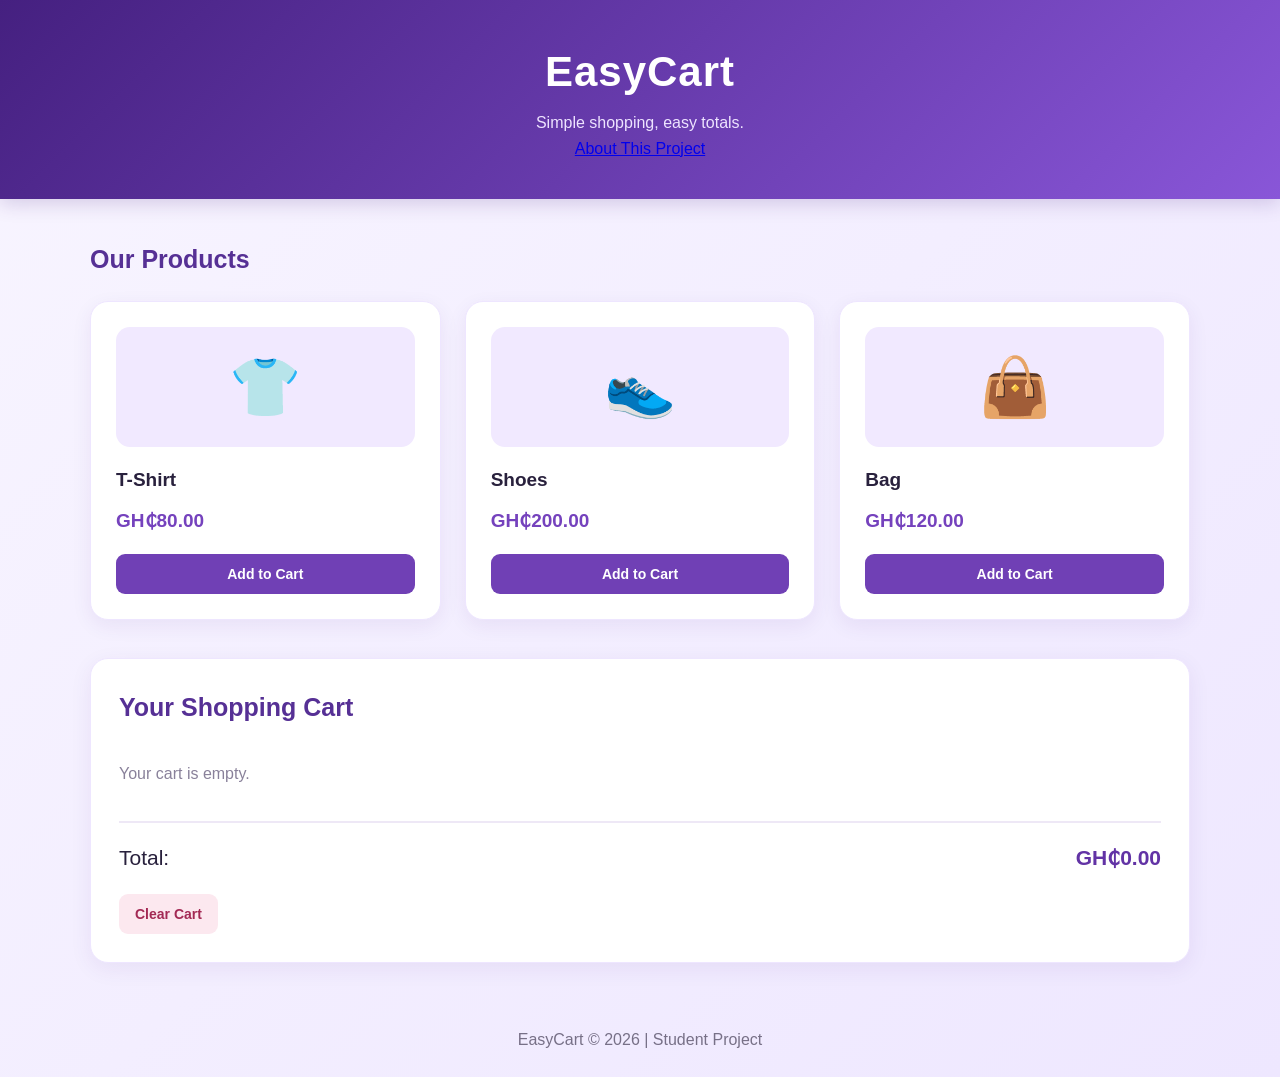
<file: index.html>
<!DOCTYPE html>
<html lang="en">
<head>
    <meta charset="UTF-8">
    <meta name="viewport" content="width=device-width, initial-scale=1.0">
    <title>EasyCart | Shopping Cart</title>
    <link rel="stylesheet" href="style.css">
    <script src="script.js" defer></script>
</head>
<body>

    <header>
        <h1>EasyCart</h1>
        <p>Simple shopping, easy totals.</p>
        <a href="about.html">About This Project</a> 
       
        
    </header>

    <main>
        <section class="products-section">
            <h2>Our Products</h2>

            <div id="products" class="products-grid"></div>
        </section>

        <section class="cart-section">
            <h2>Your Shopping Cart</h2>

            <div id="cart-items">
                <p class="empty-cart">Your cart is empty.</p>
            </div>

            <div class="cart-total">
                <span>Total:</span>
                <strong id="total">GH₵0.00</strong>
            </div>

            <button id="clear-cart" class="clear-button">
                Clear Cart
            </button>
        </section>
    </main>

    <footer>
        <p>EasyCart &copy; 2026 | Student Project</p>
    </footer>

</body>
</html>
</file>
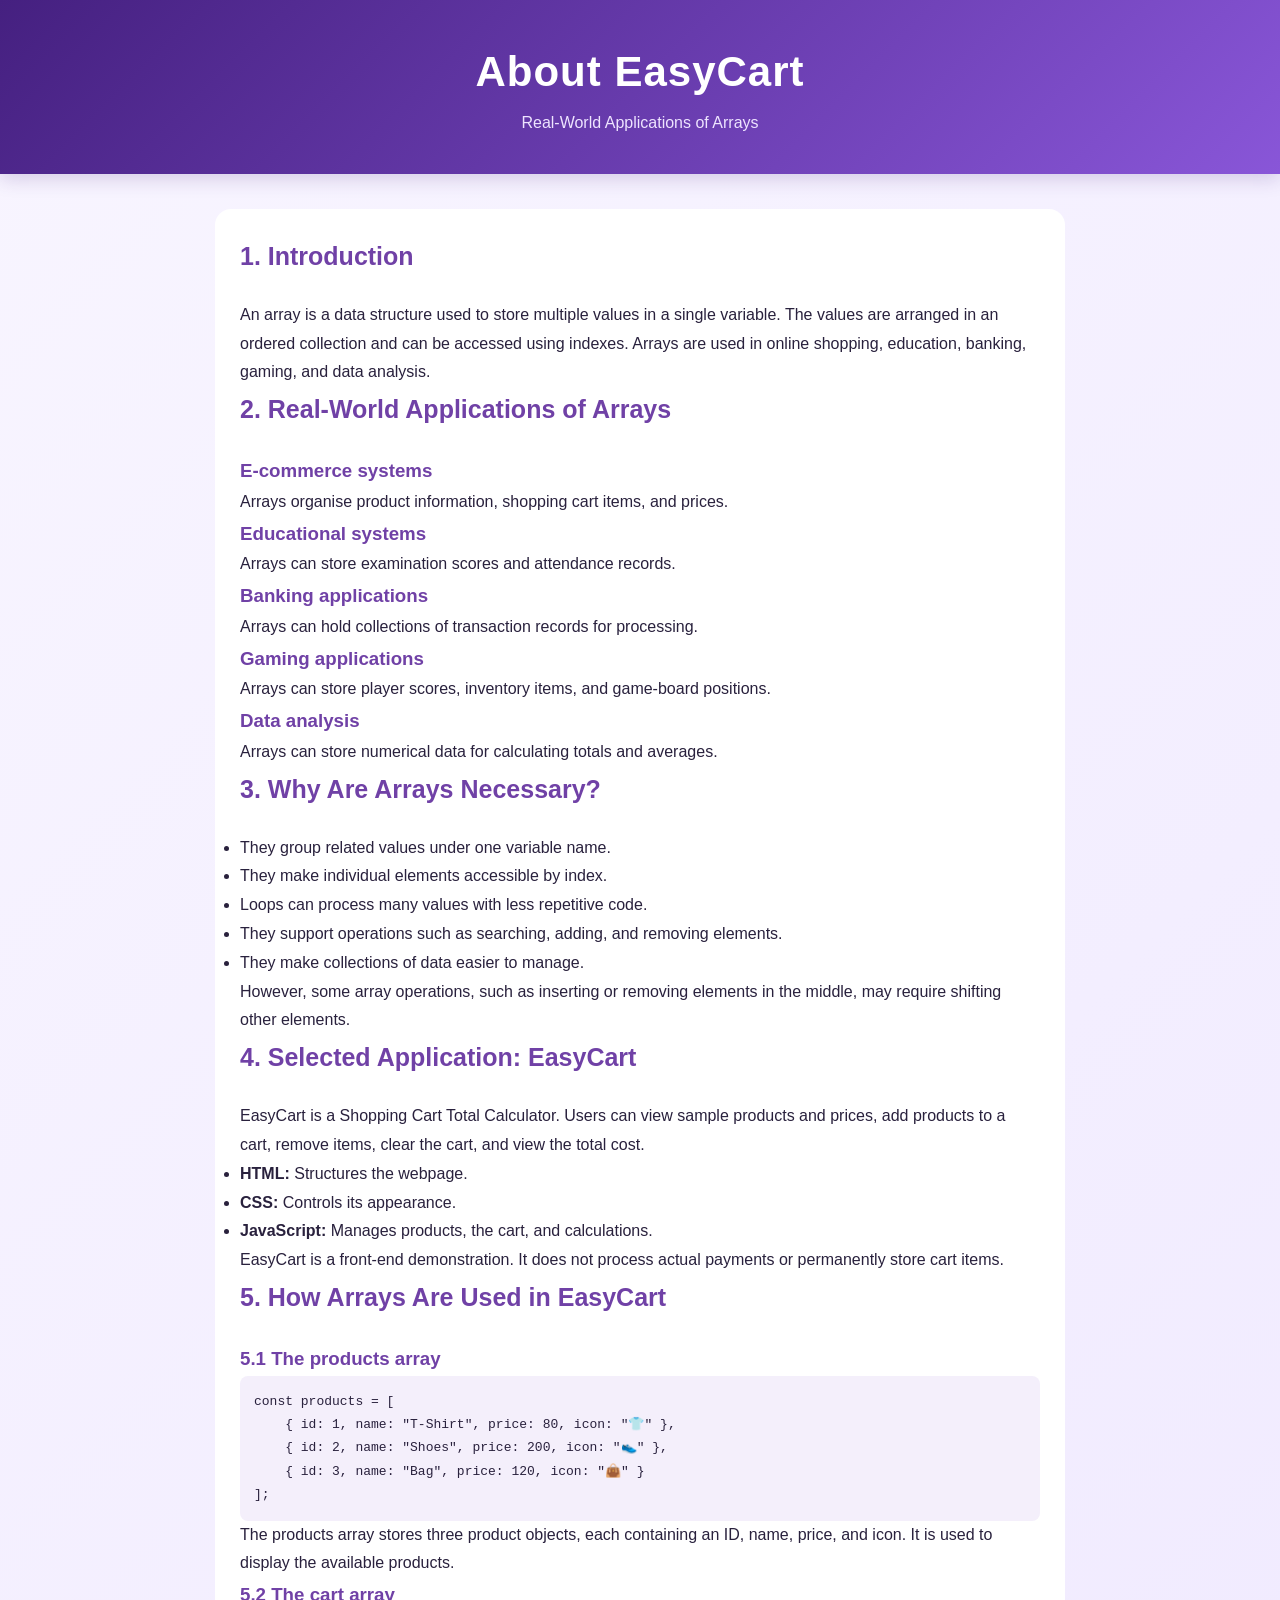
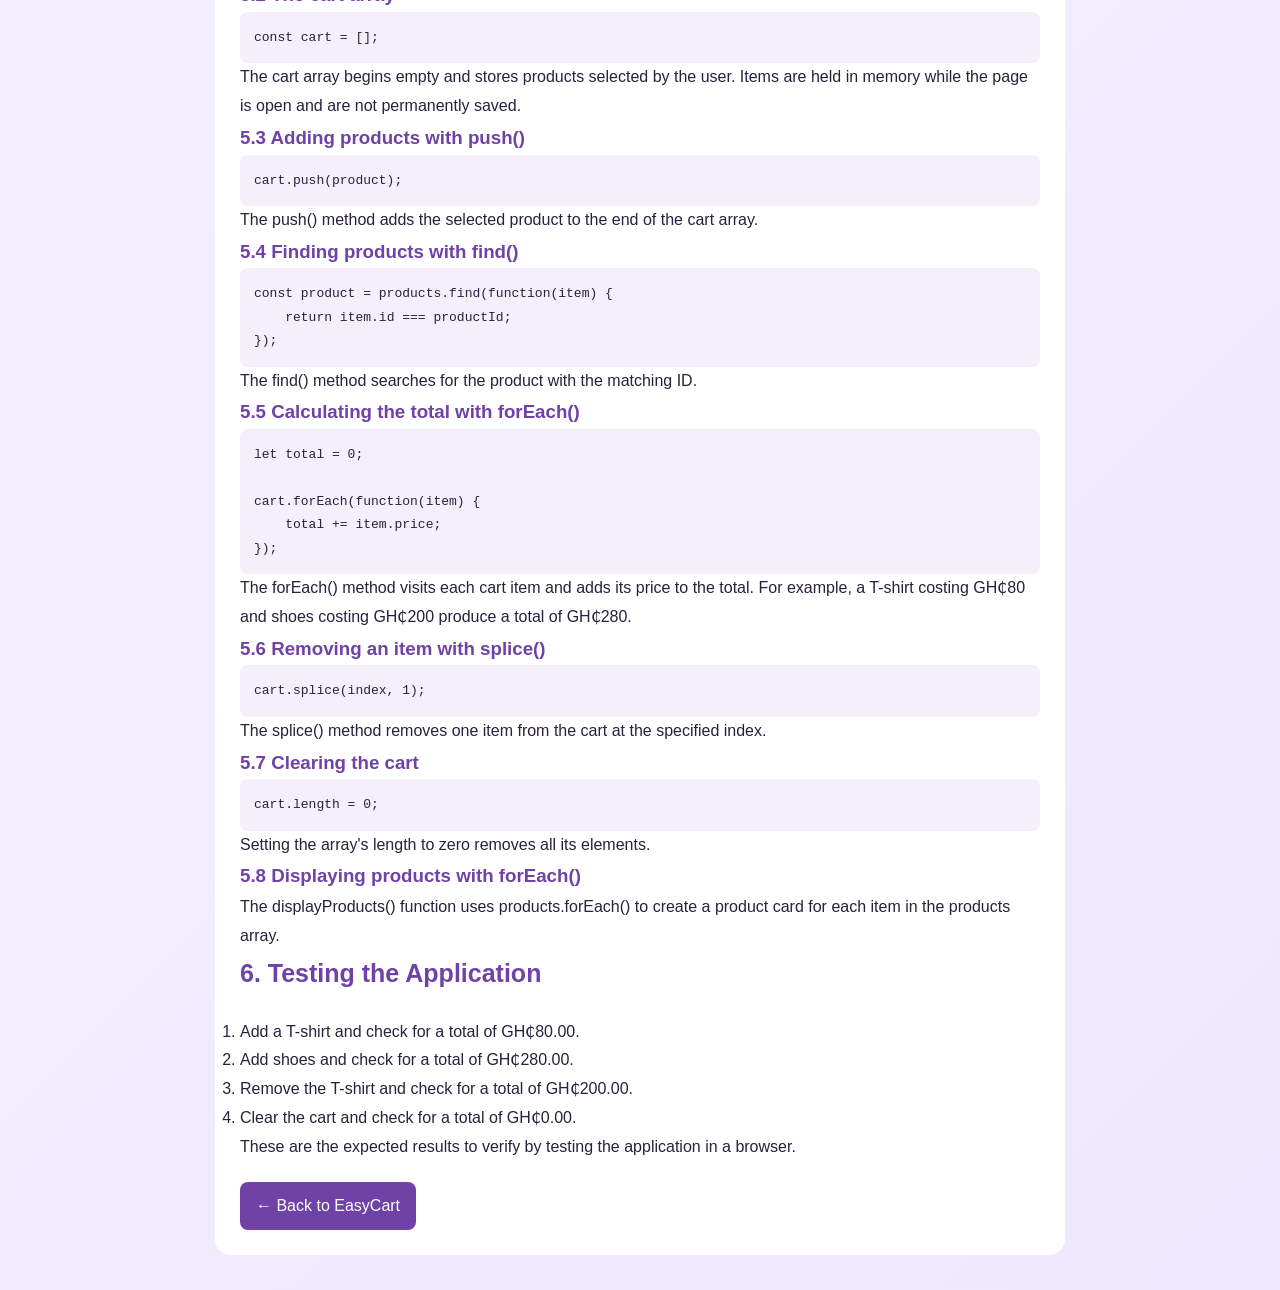
<file: about.html>
<!DOCTYPE html>
<html lang="en">
<head>
    <meta charset="UTF-8">
    <meta name="viewport" content="width=device-width, initial-scale=1.0">
    <title>About EasyCart</title>
    <link rel="stylesheet" href="style.css">
    <style>
        .about-content {
            max-width: 850px;
            margin: 35px auto;
            padding: 25px;
            background: white;
            border-radius: 16px;
            line-height: 1.8;
        }
        .about-content h2,
        .about-content h3 {
            color: #7041a6;
        }
        .about-content pre {
            white-space: pre-wrap;
            overflow-wrap: anywhere;
            background: #f4effb;
            padding: 14px;
            border-radius: 8px;
            overflow-x: auto;
        }
        .back-link {
            display: inline-block;
            margin-top: 20px;
            padding: 10px 16px;
            background: #7041a6;
            color: white;
            text-decoration: none;
            border-radius: 8px;
        }
    </style>
</head>
<body>
    <header>
        <h1>About EasyCart</h1>
        <p>Real-World Applications of Arrays</p>
    </header>

    <main class="about-content">
        <h2>1. Introduction</h2>
        <p>An array is a data structure used to store multiple values in a single variable. The values are arranged in an ordered collection and can be accessed using indexes. Arrays are used in online shopping, education, banking, gaming, and data analysis.</p>

        <h2>2. Real-World Applications of Arrays</h2>
        <h3>E-commerce systems</h3>
        <p>Arrays organise product information, shopping cart items, and prices.</p>
        <h3>Educational systems</h3>
        <p>Arrays can store examination scores and attendance records.</p>
        <h3>Banking applications</h3>
        <p>Arrays can hold collections of transaction records for processing.</p>
        <h3>Gaming applications</h3>
        <p>Arrays can store player scores, inventory items, and game-board positions.</p>
        <h3>Data analysis</h3>
        <p>Arrays can store numerical data for calculating totals and averages.</p>

        <h2>3. Why Are Arrays Necessary?</h2>
        <ul>
            <li>They group related values under one variable name.</li>
            <li>They make individual elements accessible by index.</li>
            <li>Loops can process many values with less repetitive code.</li>
            <li>They support operations such as searching, adding, and removing elements.</li>
            <li>They make collections of data easier to manage.</li>
        </ul>
        <p>However, some array operations, such as inserting or removing elements in the middle, may require shifting other elements.</p>

        <h2>4. Selected Application: EasyCart</h2>
        <p>EasyCart is a Shopping Cart Total Calculator. Users can view sample products and prices, add products to a cart, remove items, clear the cart, and view the total cost.</p>
        <ul>
            <li><strong>HTML:</strong> Structures the webpage.</li>
            <li><strong>CSS:</strong> Controls its appearance.</li>
            <li><strong>JavaScript:</strong> Manages products, the cart, and calculations.</li>
        </ul>
        <p>EasyCart is a front-end demonstration. It does not process actual payments or permanently store cart items.</p>

        <h2>5. How Arrays Are Used in EasyCart</h2>

        <h3>5.1 The products array</h3>
        <pre>const products = [
    { id: 1, name: "T-Shirt", price: 80, icon: "👕" },
    { id: 2, name: "Shoes", price: 200, icon: "👟" },
    { id: 3, name: "Bag", price: 120, icon: "👜" }
];</pre>
        <p>The products array stores three product objects, each containing an ID, name, price, and icon. It is used to display the available products.</p>

        <h3>5.2 The cart array</h3>
        <pre>const cart = [];</pre>
        <p>The cart array begins empty and stores products selected by the user. Items are held in memory while the page is open and are not permanently saved.</p>

        <h3>5.3 Adding products with push()</h3>
        <pre>cart.push(product);</pre>
        <p>The push() method adds the selected product to the end of the cart array.</p>

        <h3>5.4 Finding products with find()</h3>
        <pre>const product = products.find(function(item) {
    return item.id === productId;
});</pre>
        <p>The find() method searches for the product with the matching ID.</p>

        <h3>5.5 Calculating the total with forEach()</h3>
        <pre>let total = 0;

cart.forEach(function(item) {
    total += item.price;
});</pre>
        <p>The forEach() method visits each cart item and adds its price to the total. For example, a T-shirt costing GH₵80 and shoes costing GH₵200 produce a total of GH₵280.</p>

        <h3>5.6 Removing an item with splice()</h3>
        <pre>cart.splice(index, 1);</pre>
        <p>The splice() method removes one item from the cart at the specified index.</p>

        <h3>5.7 Clearing the cart</h3>
        <pre>cart.length = 0;</pre>
        <p>Setting the array's length to zero removes all its elements.</p>

        <h3>5.8 Displaying products with forEach()</h3>
        <p>The displayProducts() function uses products.forEach() to create a product card for each item in the products array.</p>

        <h2>6. Testing the Application</h2>
        <ol>
            <li>Add a T-shirt and check for a total of GH₵80.00.</li>
            <li>Add shoes and check for a total of GH₵280.00.</li>
            <li>Remove the T-shirt and check for a total of GH₵200.00.</li>
            <li>Clear the cart and check for a total of GH₵0.00.</li>
        </ol>
        <p>These are the expected results to verify by testing the application in a browser.</p>

        <a class="back-link" href="index.html">← Back to EasyCart</a>
    </main>
</body>
</html>
</file>
<file: style.css>
* {
    box-sizing: border-box;
    margin: 0;
    padding: 0;
}

body {
    font-family: Arial, sans-serif;
    background: linear-gradient(135deg, #f8f5ff, #eee7ff);
    color: #29213d;
    line-height: 1.6;
    min-height: 100vh;
}

header {
    background: linear-gradient(135deg, #452080, #8956d8);
    color: white;
    text-align: center;
    padding: 38px 20px;
    box-shadow: 0 5px 18px #45208030;
}

header h1 {
    font-size: 42px;
    letter-spacing: 1px;
    margin-bottom: 5px;
}

header p {
    color: #eee4ff;
    font-size: 16px;
}

main {
    width: 90%;
    max-width: 1100px;
    margin: 40px auto;
}

h2 {
    color: #563095;
    margin-bottom: 22px;
    font-size: 25px;
}

.products-grid {
    display: grid;
    grid-template-columns: repeat(auto-fit, minmax(220px, 1fr));
    gap: 24px;
}

.product-card {
    background: white;
    padding: 25px;
    border-radius: 18px;
    box-shadow: 0 6px 20px #49208012;
    border: 1px solid #eee6ff;
    transition: transform 0.2s, box-shadow 0.2s;
}

.product-card:hover {
    transform: translateY(-5px);
    box-shadow: 0 12px 28px #49208025;
}

.product-icon {
    background: #f1e9ff;
    border-radius: 14px;
    height: 120px;
    display: flex;
    align-items: center;
    justify-content: center;
    font-size: 58px;
    margin-bottom: 18px;
}

.product-card h3 {
    font-size: 19px;
    margin-bottom: 6px;
}

.price {
    color: #7542bd;
    font-weight: bold;
    font-size: 19px;
    margin: 10px 0 18px;
}

button {
    border: none;
    border-radius: 9px;
    padding: 12px 16px;
    cursor: pointer;
    font-size: 14px;
    font-weight: bold;
    transition: background 0.2s, transform 0.2s;
}

.add-button {
    width: 100%;
    background: #7040b5;
    color: white;
}

.add-button:hover {
    background: #512b8c;
    transform: scale(1.02);
}

.cart-section {
    margin-top: 38px;
    padding: 28px;
    background: white;
    border-radius: 18px;
    border: 1px solid #eee6ff;
    box-shadow: 0 6px 22px #49208012;
}

.cart-item {
    display: flex;
    justify-content: space-between;
    align-items: center;
    gap: 12px;
    padding: 15px 0;
    border-bottom: 1px solid #eee8f6;
}

.cart-item button {
    background: #fce8ef;
    color: #a32954;
}

.cart-item button:hover {
    background: #f8d3e0;
}

.cart-total {
    display: flex;
    justify-content: space-between;
    align-items: center;
    margin-top: 22px;
    padding-top: 18px;
    border-top: 2px solid #eee8f6;
    font-size: 21px;
}

#total {
    color: #6233a5;
}

.clear-button {
    margin-top: 20px;
    background: #fce8ef;
    color: #a32954;
}

.clear-button:hover {
    background: #f8d3e0;
}

.empty-cart {
    color: #89819a;
    padding: 12px 0;
}

footer {
    text-align: center;
    padding: 24px;
    color: #777087;
    margin-top: 35px;
}

@media (max-width: 500px) {
    main {
        width: 92%;
        margin: 25px auto;
    }

    header h1 {
        font-size: 34px;
    }

    .cart-section {
        padding: 18px;
    }
}
</file>
